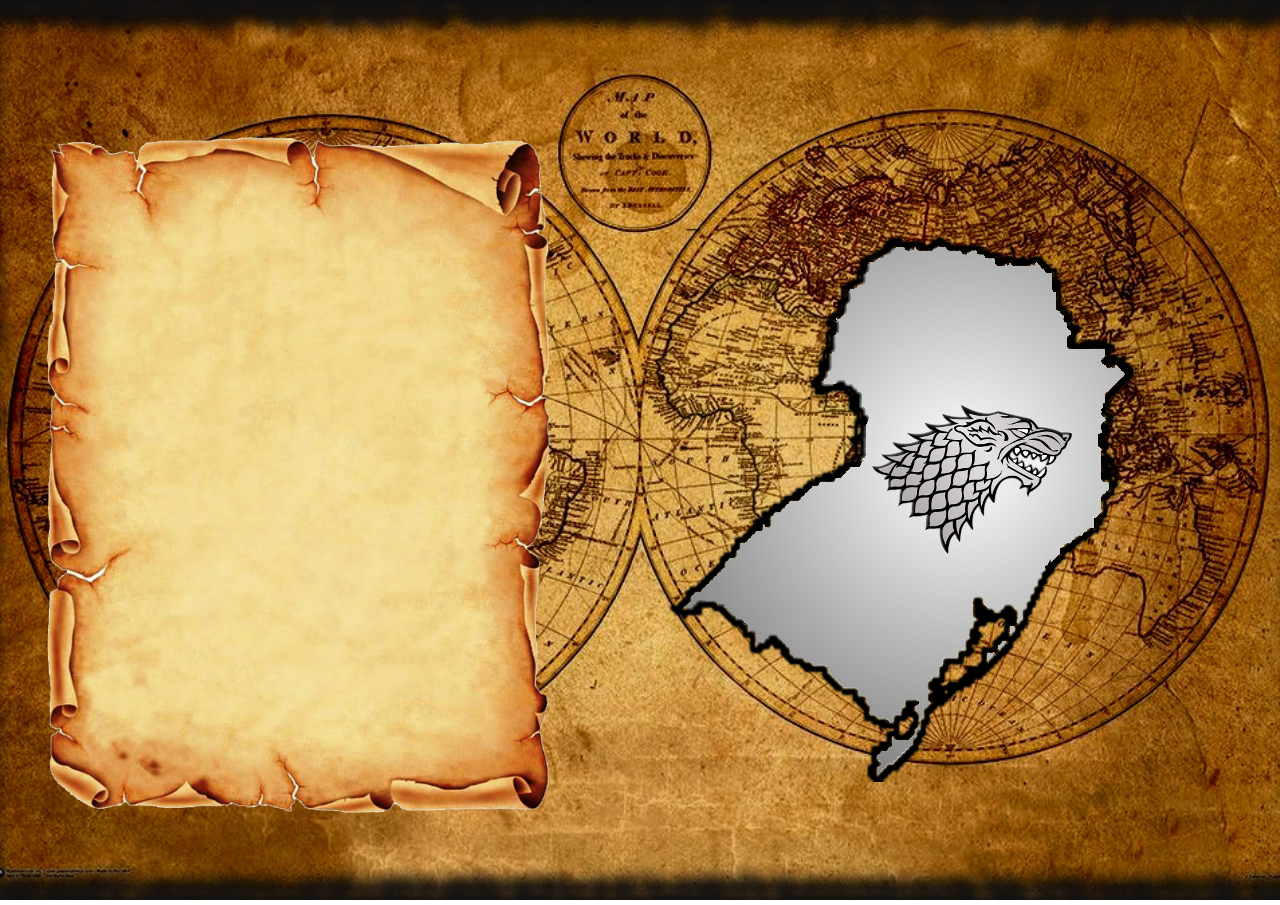
<file: mainPage.html>
<!DOCTYPE html>
<html lang="en">
  <head>
    <meta charset="UTF-8">

    <title>Brazil of Thrones - BoT</title>

    <link href="css/styles-mapa.css" rel="stylesheet" >

  </head>
  <body>


    <div class="perguntas">
      
	<img class="pergaminho" src="img/tela2.png">
	<label class="conteudo" id="pergunta_01"></label>


      </div>
    </div>
    


    <div class="mapa-BoT">
    <!-- Sul -->
      <div class="regiao-mapa" id="Sul">
	  <img class="front-face" src="img/mapa/sul/sul_stark.png" alt="Sul_stark" />
	  <img class="back-face" src="img/mapa/sul/sul_stark.png" alt="Sul_stark" />
	</div>
	
	<div class="estado-mapa" id="PR">
	  <img class="front-face" src="img/mapa/sul/PR_BR.png" alt="PR_BR" />
	  <img class="back-face" src="img/mapa/sul/PR_stark.png" alt="PR_stark" />
	</div>
	<div class="estado-mapa" id="SC">
	  <img class="front-face" src="img/mapa/sul/SC_BR.png" alt="SC_BR" />
	  <img class="back-face" src="img/mapa/sul/SC_stark.png" alt="SC_stark" />
	</div>
	<div class="estado-mapa" id="RS">
	  <img class="front-face" src="img/mapa/sul/RS_BR.png" alt="RS_BR" />
	  <img class="back-face" src="img/mapa/sul/RS_stark.png" alt="RS_stark" />
	</div>

    </div>
    
    <script src="animacaoMapa.js"></script>



  </body>
</html>


<!--
	  <h2>A Guerra de Farrapos</h2><br />
	  
	  <p><strong> Conflito regional:</strong><br />
	    Possui uma cultura própria derivada do amálgama da cultura ibérica e indígena que habitavam o pampa.</p>
	  
	  <p><strong> Conflito regional:</strong><br />	  
	    A Guerra dos Farrapos foi um conflito de caráter republicano, contra o governo imperial do Brasil, e que resultou na declaração de independência da província como estado republicano. Ocorreu entre 1835 e 1845, inicialmente reivindicando a retirada de todos os portugueses que se mantinham nos mais altos cargos do Império e do Exército, mesmo depois da Independência. No entanto, a revolução adquiriu um caráter separatista.</p> <br/>
	  
          <strong> Clique no estado em que ocorreu essa guerra. </strong> <br/>


-->
</file>
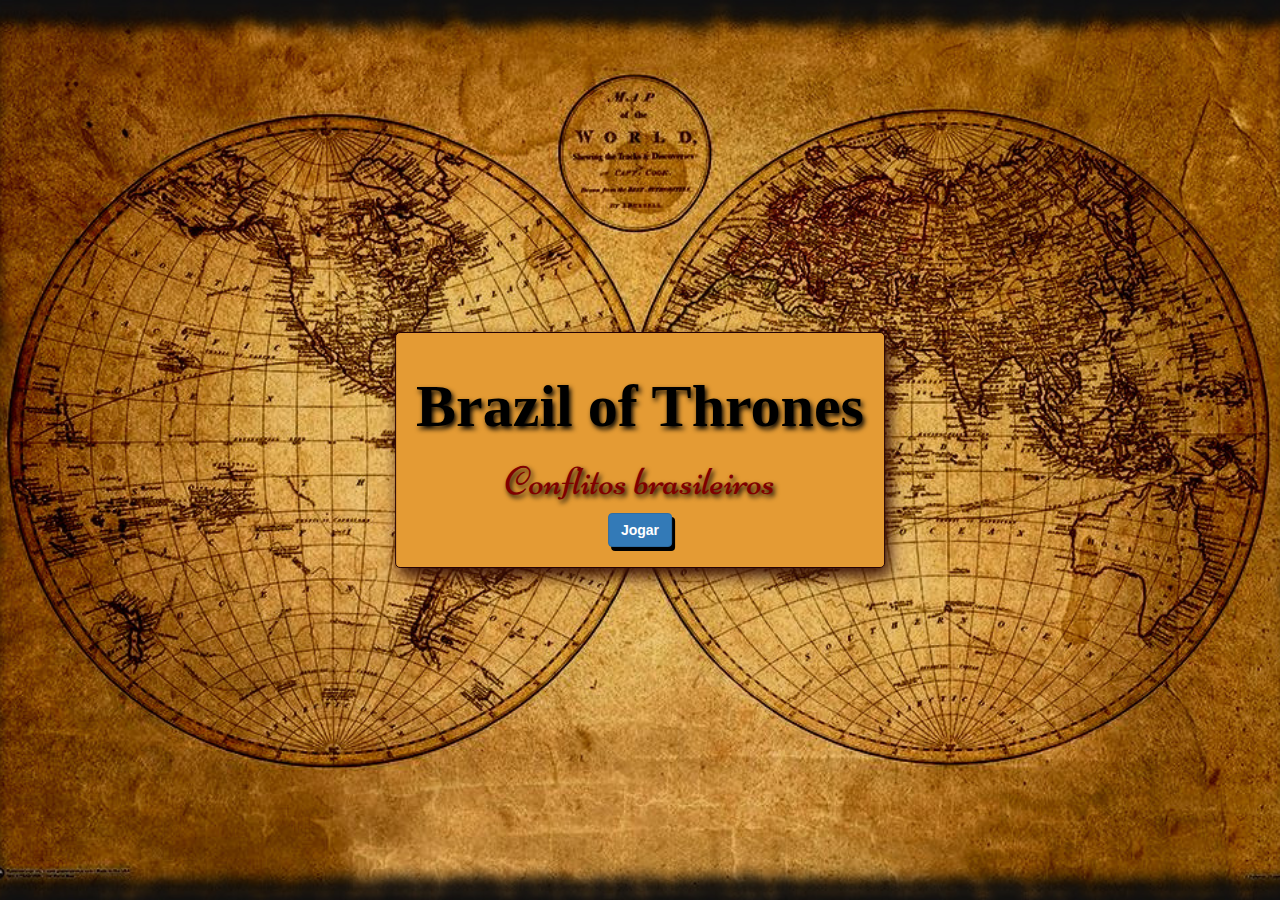
<file: BoT/inicial.html>
<!DOCTYPE html>
<html>
  <head>
    <meta charset="UTF-8">
    <meta name="viewport" content="width=device-width, initial-scale=1.0">

    <title>Brazil of Thrones - BoT</title>

    <link href="css/inicial.css" rel="stylesheet" >
       <!-- Latest compiled and minified CSS -->
    <link rel="stylesheet" href="https://maxcdn.bootstrapcdn.com/bootstrap/3.3.7/css/bootstrap.min.css">

    <!-- jQuery library -->
    <script src="https://ajax.googleapis.com/ajax/libs/jquery/3.3.1/jquery.min.js"></script>

    <!-- Latest compiled JavaScript -->
    <script src="https://maxcdn.bootstrapcdn.com/bootstrap/3.3.7/js/bootstrap.min.js"></script>

    <!-- Google fonts -->
    <link href="https://fonts.googleapis.com/css?family=IM+Fell+English+SC|Noto+Serif+TC:900" rel="stylesheet">
    <link href="https://fonts.googleapis.com/css?family=Merienda:700|Niconne" rel="stylesheet"> 
    
  </head>
  <body>
    <div class="container-fluid">
      
    	<div class="center">
	  <h1 class="text" ><strong>Brazil of Thrones</strong></h1>
    	  <h3 class="text2" > Conflitos brasileiros </h3>
    	  <a class="btn btn-primary jogar-btn" href="introGame.html"><strong>Jogar</strong></a>
    	  
	</div>

    </div>
  </body>

</html>
</file>
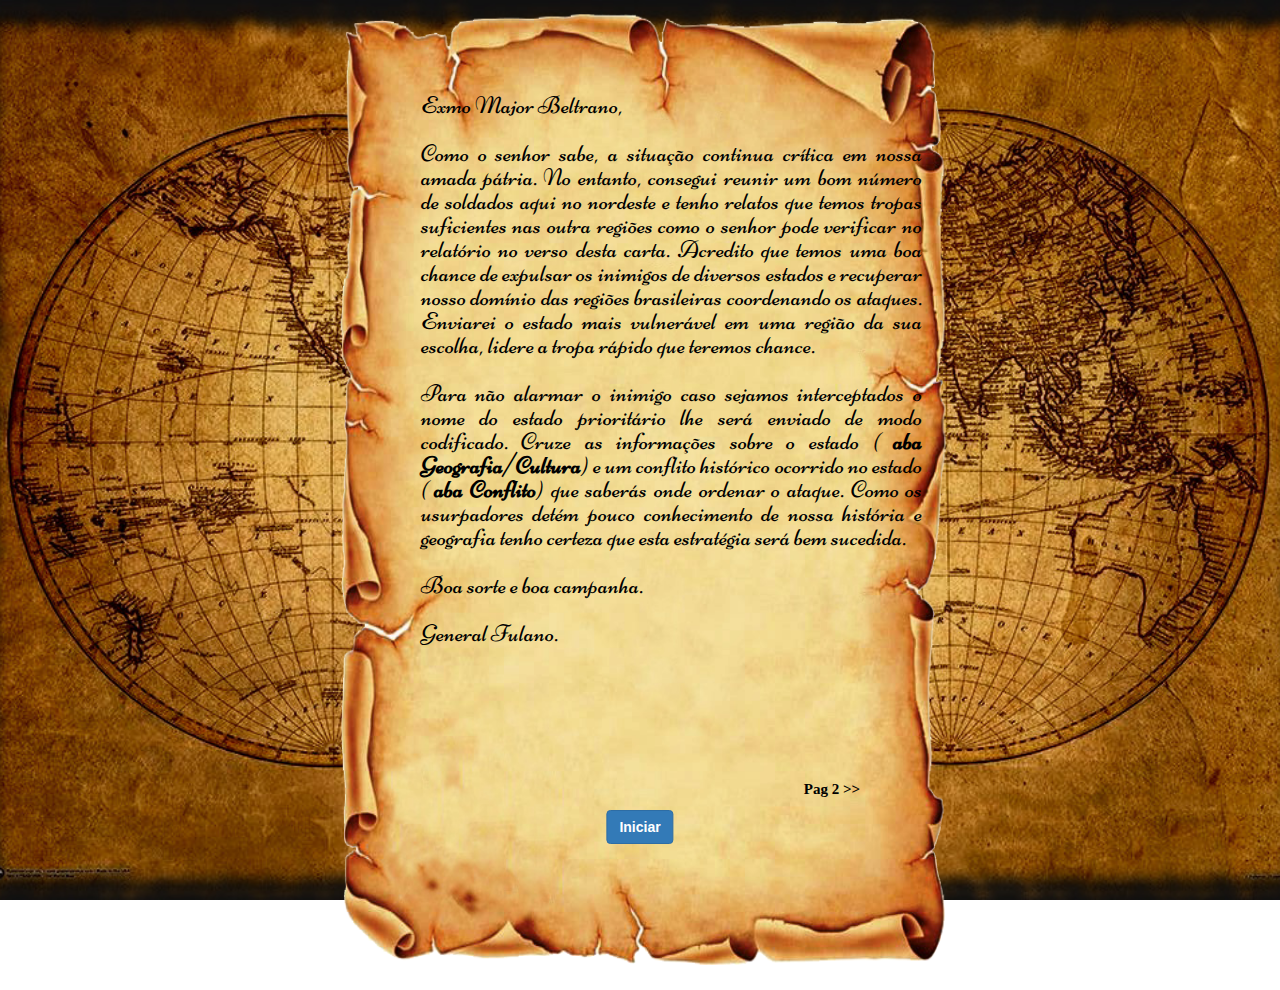
<file: BoT/introGame.html>
<!DOCTYPE html>
<html>
  <head>
    <meta charset="UTF-8">
    <meta name="viewport" content="width=device-width, initial-scale=1">

    <title>Brazil of Thrones - BoT</title>

    <link href="css/introGame.css" rel="stylesheet" >
       <!-- Latest compiled and minified CSS -->
    <link rel="stylesheet" href="https://maxcdn.bootstrapcdn.com/bootstrap/3.3.7/css/bootstrap.min.css">

    <!-- jQuery library -->
    <script src="https://ajax.googleapis.com/ajax/libs/jquery/3.3.1/jquery.min.js"></script>

    <!-- Latest compiled JavaScript -->
    <script src="https://maxcdn.bootstrapcdn.com/bootstrap/3.3.7/js/bootstrap.min.js"></script>

    <!-- Google fonts -->
    <link href="https://fonts.googleapis.com/css?family=IM+Fell+English+SC|Noto+Serif+TC:900" rel="stylesheet">
    <link href="https://fonts.googleapis.com/css?family=Merienda:700|Niconne" rel="stylesheet"> 
    
  </head>
  <body>
    <div class="container">
      <div class="pergaminho">
	<img class="pergaminho-img" src="img/carta.png" alt="Pergaminho"  />
	<div class="text" id="Pag1">
	  <p> Exmo Major Beltrano,<br/><br/> Como o senhor sabe, a situação continua crítica em nossa amada pátria. No entanto, consegui reunir um bom número de soldados aqui no nordeste e tenho relatos que temos tropas suficientes nas outra regiões como o senhor pode verificar no relatório no verso desta carta. Acredito que temos uma boa chance de expulsar os inimigos de diversos estados e recuperar nosso domínio das regiões brasileiras coordenando os ataques. Enviarei o estado mais vulnerável em uma região da sua escolha, lidere a tropa rápido que teremos chance.<br/><br/> Para não alarmar o inimigo caso sejamos interceptados o nome do estado prioritário lhe será enviado de modo codificado. Cruze as informações sobre o estado (<strong> aba Geografia/Cultura</strong>) e um conflito histórico ocorrido no estado (<strong> aba Conflito</strong>) que saberás onde ordenar o ataque. Como os usurpadores detém pouco conhecimento de nossa história e geografia tenho certeza que esta estratégia será bem sucedida.<br/> <br/> Boa sorte e boa campanha.<br/><br/> General Fulano. </p>
	</div>
	<div class="text" id="Pag2">
	  <h3><u>Relatório</u></h3> 
	  <p>Quantidade de tropas em cada região:</p>
	  <dl>
	    <dt>Nordeste - Domínio Martell</dt>
	    <dd>7 tropas.</dd>
	    <dt>Norte - Domínio Tully</dt>
	    <dd>4 tropas.</dd>
	    <dt>Centro-Oeste - Domínio Tyrell</dt>
	    <dd>3 tropas.</dd>
	    <dt>Sudeste - Domínio Lannister</dt>
	    <dd>3 tropas.</dd>
	    <dt>Sul - Domínio Stark</dt>
	    <dd>3 tropas.</dd>
	  </dl>
	</div>
	<button class="btn btn-primary" id="btnPag1" onclick="goPag1()"> << Pag 1</button>
        <button class="btn btn-primary" id="btnPag2" onclick="goPag2()">Pag 2 >></button>
	<a class="btn btn-primary" href="main.html"><strong> Iniciar </strong></a>
	
      </div>
      
    </div>
      <!-- Não funciona com os parágrafos
	   <button onclick="writeLetter()">Leia</button>
	   -->

      <script src="animacaoPagIntro.js"></script>

  </body>

</html>
</file>
<file: css/styles-mapa.css>
* {
  padding: 0;
  margin: 0;
  box-sizing: border-box;
}

body {
  height: 100vh;
  display: flex;
  background-image: url("../img/inicial.jpg");
  background-position:center center;
  background-repeat:no-repeat;
  background-size:cover
}

.perguntas {
  width: 50%;
  height: 100%;
  margin: auto;
  display: flex;
  flex-wrap: wrap;

}

.pergaminho{
    position: relative;
    height: 750px;
    left: 20px;
    top: 100px;
}

.bau{
    position: absolute;
    height: 100px;
    visibility: visible;
    left: 200px;
    top: 20px;
    z-index: 200;
}

.trofeus{
    position: absolute;
    height: 130px;
    visibility: visible;
    left: 200px;
    top: 20px;
    z-index: 200;
}
.conteudo{
    position: absolute;
    font-size: 14px;
    left: 80px;
    top: 200px;
    width: 380px;
    height: 221px;  
}

.mapa-BoT {
  width: 50%;
  height: 100%;
  margin: auto;
  display: flex;
  flex-wrap: wrap;
  perspective: 1000px;
}

.regiao-mapa {
  width: 50%;
  height: 50%;
  margin: 0;
  position: relative;
  display:block;
  transform: scale(1);
  transform-style: preserve-3d; 
  transition: transform .5s;
}

.regiao-mapa:active {
  transform: scale(1.3);
  transition: transform .5s;
}

.regiao-mapa.flip {
  transform: rotateY(180deg);
}

.estado-mapa {
  width: 50%;
  height: 50%;
  margin: 0;
  position: relative;
  transform: scale(1);
  transform-style: preserve-3d; 
  transition: transform .5s;
}

.estado-mapa:active {
  transform: scale(1.3);
  transition: transform .5s;
}

.estado-mapa.flip {
  transform: rotateY(180deg);
}

.front-face,
.back-face {
  padding: 0;
  position: absolute;
  border-radius: 0;
  background: transparent;
  backface-visibility: hidden;
  transform-origin: center right;
}

.front-face {
  transform: translateX(-100%) rotateY(-180deg);
}

#Sul { position: absolute; visibility: visible; left: 17.5px; top: 229px; z-index: 300; }

#PR { position: absolute; visibility: visible; left: 125px; top: 225px; z-index: 200; }


#SC { position: absolute; visibility: visible; left: 200px; top: 400px; z-index: 200; }

#RS { position: absolute; visibility: visible; left: 25px; top: 455px; z-index: 200; }
</file>
<file: BoT/css/inicial.css>
* {
  padding: 0;
  margin: 0;
  box-sizing: border-box;

}

body {
  height: 100vh;
  display: flex;
  background-image: url("../img/inicial.jpg");
  background-position:center center;
  background-repeat:no-repeat;
  background-size:cover
}

.center{
    position: absolute;
    top: 50%;
    left:50%;
    transform: translate(-50%,-50%);
    text-align: center;
    overflow: auto;
    background-color:#e49b34;
    border: 1px solid #250204;
    border-radius: 5px;
    box-shadow: 4px 8px 16px #370e05;
    padding: 20px;

}

.text{
    color: #000000;
    text-shadow: 2px 3px 5px #000000;
    font-size:60px;
    font-family: "Georgia";
    font-family: 'Noto Serif TC', serif;
    font-family: "IM Fell English SC", serif;
}

.text2{
    color: #800000;
    text-shadow: 2px 3px 5px #000000;
    font-size:40px;
    font-family: 'Merienda', cursive;
    font-family: 'Niconne', cursive;
}

.btn, .btn-primary, a.btn-primary:visited {
    color: #fff;
    background-color: #900505;
    border-color: #610800;
    box-shadow: 3px 4px #000000;
}

a.btn-primary:hover, a.btn-primary:active:focus, a.btn-primary.active {
    color:#000000;
    background-color: #a32927;
    cursor: url('../img/swordGoT2.bmp') 2 2, url('../img/swordGoT2.png') 2 2, pointer;
}

.btn-primary:active, {
      transform: translateY(4px);
}
</file>
<file: BoT/css/introGame.css>
* {
  padding: 0;
  margin: 0;
  box-sizing: border-box;

}

body {
  height: 100vh;
  display: flex;
  background-image: url("../img/inicial.jpg");
  background-position:center center;
  background-repeat:no-repeat;
  background-size:cover
}

.pergaminho{
    margin-left: auto;
    margin-right: auto;
    width: 55%;
    height:100%;
    padding-bottom:0;
    text-align: justify;
}

.pergaminho-img{
    position: absolute;
    padding-bottom:0;
    top:0%; 
    width: 50%;
    height:110%;
    z-index:-1;
}

.text{
    padding-top:15%; 
    padding-left:15%;
    padding-bottom:10%;
    padding-right:5%;
    height:100%;
    color: #000000;
    font-size:24px;
    line-height: 1;
    font-family: "Georgia";
    font-family: 'Merienda', cursive;
    font-family: 'Niconne', cursive;
    z-index:0;
}

#Pag1{
    display:block;
}

#Pag2{
    display:none;
}

#btnPag1, #btnPag2{
  cursor: pointer;
  position: absolute;
  top: 87%;
  left:65%;
  width: auto;
  margin-top: -20px;
  padding: 16px;
  color: #000000;
  background-color: transparent;
  border: none;
  font-weight: bold;
  font-size: 15px;
  font-family: "Georgia";
  user-select: none;
}

#btnPag1{
    display:none;
}

.btn-primary, .btn-primary:hover, .btn-primary:active, .btn-primary:visited {
    position: absolute;
    top: 90%;
    left: 50%;
    transform: translate(-50%, 0%);
    color: #fff;
    background-color: #D2691E;
    border-color:#610800;
    cursor: url('../img/swordGoT2.bmp') 2 2, url('../img/swordGoT2.png') 2 2, pointer;

}
</file>
